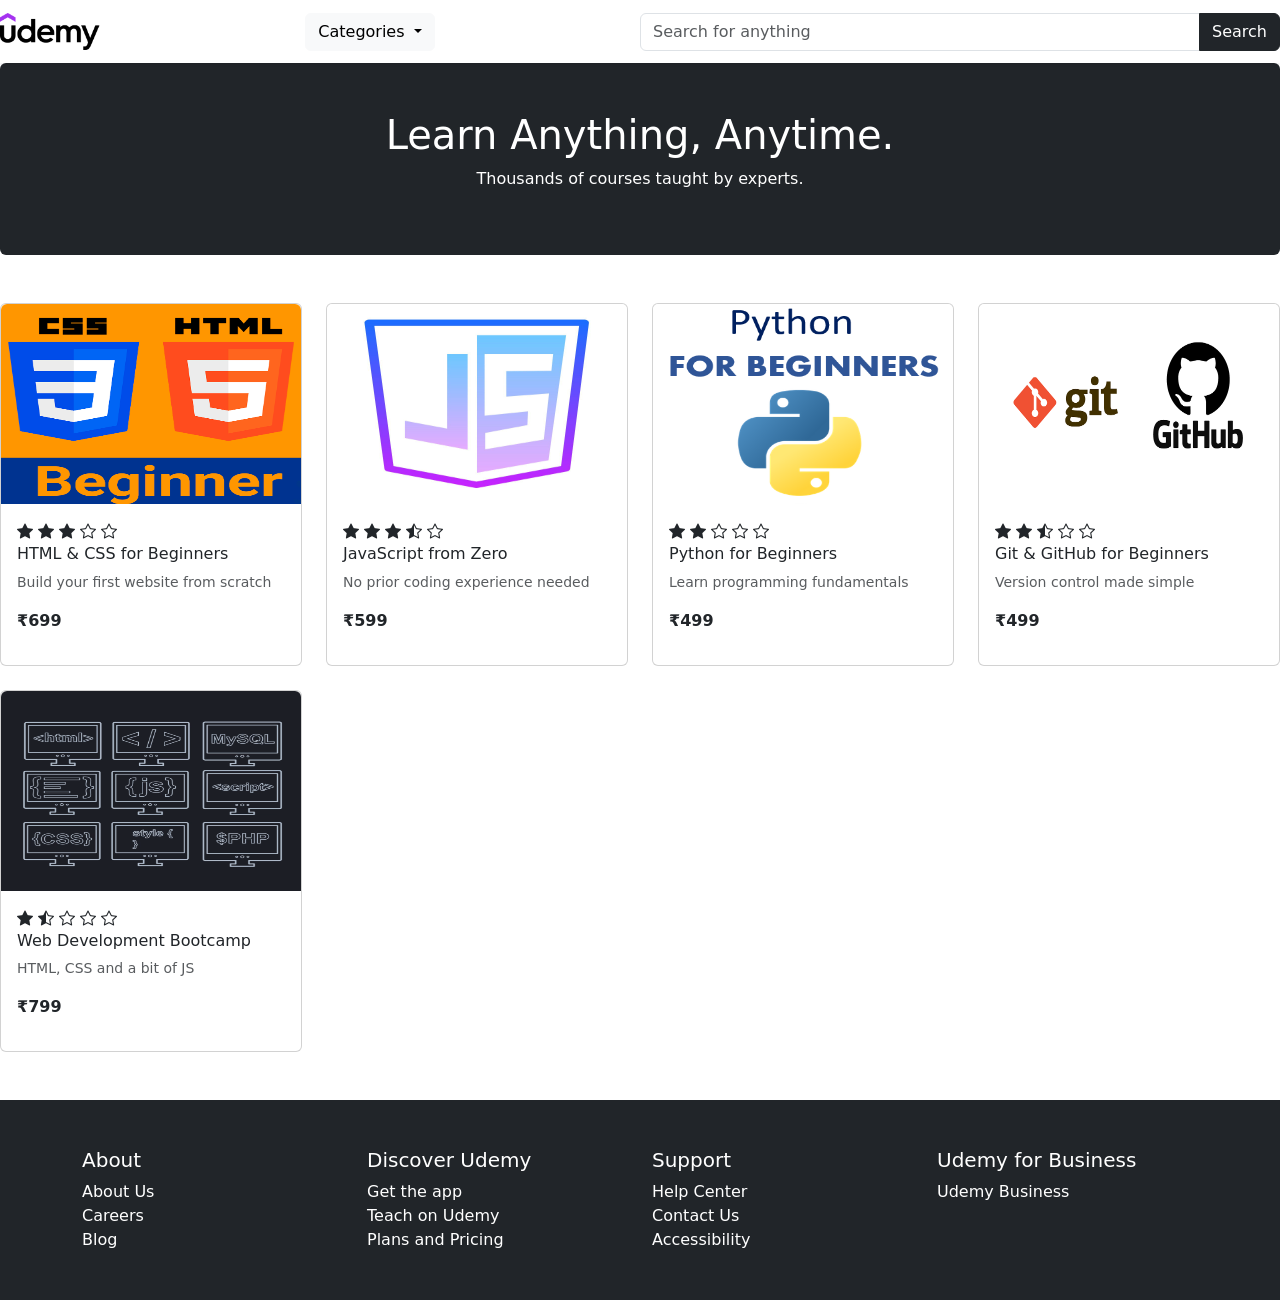
<file: index.html>
<!-- Udemy -->
<!DOCTYPE HTML>
<html>

<head>
    <!-- Meta Tags -->
    <meta charset="utf-8">
    <meta name="viewport" content="width=device-width, initial-scale=1">
    <title> Online Courses | Udemy </title>
    <link rel="stylesheet" href="https://cdn.jsdelivr.net/npm/bootstrap@5.3.8/dist/css/bootstrap.min.css">
    <link rel="stylesheet" href="https://cdn.jsdelivr.net/npm/bootstrap-icons/font/bootstrap-icons.css">
    <link rel="stylesheet" href="style.css">
</head>

<body>
    <!-- Bootstrap CSS CDN(Content Delivery Network)-->
    <script src="https://cdn.jsdelivr.net/npm/bootstrap@5.3.2/dist/js/bootstrap.bundle.min.js"></script>

    <header>
        <nav class="navbar navbar-expand-lg bg-white shadow-sm">
            <div class="d-flex justify-content-between align-items-center w-100">
                <a class="navbar-brand fw-bold">
                    <img src="Udemy_logo.png" width="100px">
                </a>

                <div class="dropdown me-3">
                    <button class="btn btn-light dropdown-toggle" data-bs-toggle="dropdown">
                        Categories
                    </button>
                    <ul class="dropdown-menu">
                        <li><a class="dropdown-item">Business</a></li>
                        <li><a class="dropdown-item">Data Science</a></li>
                        <li><a class="dropdown-item">Development</a></li>
                        <li><a class="dropdown-item">Marketing</a></li>
                    </ul>
                </div>

                <div class="input-group w-50">
                    <input type="text" class="form-control" placeholder="Search for anything">
                    <button class="btn btn-dark">Search</button>
                </div>
            </div>

        </nav>
    </header>

    <main>
        <section class="bg-dark text-white p-5 rounded text-center">
            <h1>Learn Anything, Anytime.</h1>
            <p>Thousands of courses taught by experts.</p>
        </section>

        <div class="row g-4 mt-4">

            <div class="col-12 col-sm-6 col-md-4 col-lg-3">
                <div class="card h-100">
                    <img src="Course-1.png" class="card-img-rect img-fluid" alt="HTML & CSS for Beginners">
                    <div class="card-body">
                        <i class="bi bi-star-fill"></i>
                        <i class="bi bi-star-fill"></i>
                        <i class="bi bi-star-fill"></i>
                        <i class="bi bi-star"></i>
                        <i class="bi bi-star"></i>
                        <h6 class="card-title">HTML & CSS for Beginners</h6>
                        <p class="text-muted small">Build your first website from scratch</p>
                        <p class="fw-bold">₹699</p>
                    </div>
                </div>
            </div>

            <div class="col-12 col-sm-6 col-md-4 col-lg-3">
                <div class="card h-100">
                    <img src="Course-2.png" class="card-img-rect img-fluid">
                    <div class="card-body">
                        <i class="bi bi-star-fill"></i>
                        <i class="bi bi-star-fill"></i>
                        <i class="bi bi-star-fill"></i>
                        <i class="bi bi-star-half"></i>
                        <i class="bi bi-star"></i>
                        <h6 class="card-title">JavaScript from Zero</h6>
                        <p class="text-muted small">No prior coding experience needed</p>
                        <p class="fw-bold">₹599</p>
                    </div>
                </div>
            </div>

            <div class="col-12 col-sm-6 col-md-4 col-lg-3">
                <div class="card h-100">
                    <img src="Course-3.png" class="card-img-rect img-fluid">
                    <div class="card-body">
                        <i class="bi bi-star-fill"></i>
                        <i class="bi bi-star-fill"></i>
                        <i class="bi bi-star"></i>
                        <i class="bi bi-star"></i>
                        <i class="bi bi-star"></i>
                        <h6 class="card-title">Python for Beginners</h6>
                        <p class="text-muted small">Learn programming fundamentals</p>
                        <p class="fw-bold">₹499</p>
                    </div>
                </div>
            </div>

            <div class="col-12 col-sm-6 col-md-4 col-lg-3">
                <div class="card h-100">
                    <img src="Course-4.png" class="card-img-rect img-fluid">
                    <div class="card-body">
                        <i class="bi bi-star-fill"></i>
                        <i class="bi bi-star-fill"></i>
                        <i class="bi bi-star-half"></i>
                        <i class="bi bi-star"></i>
                        <i class="bi bi-star"></i>
                        <h6 class="card-title">Git & GitHub for Beginners</h6>
                        <p class="text-muted small">Version control made simple</p>
                        <p class="fw-bold">₹499</p>
                    </div>
                </div>
            </div>

            <div class="col-12 col-sm-6 col-md-4 col-lg-3">
                <div class="card h-100">
                    <img src="Course-5.png" class="card-img-rect img-fluid">
                    <div class="card-body">
                        <i class="bi bi-star-fill"></i>
                        <i class="bi bi-star-half"></i>
                        <i class="bi bi-star"></i>
                        <i class="bi bi-star"></i>
                        <i class="bi bi-star"></i>
                        <h6 class="card-title">Web Development Bootcamp</h6>
                        <p class="text-muted small">HTML, CSS and a bit of JS</p>
                        <p class="fw-bold">₹799</p>
                    </div>
                </div>
            </div>

        </div>

    </main>

    <footer class="bg-dark text-white mt-5 p-5">
        <div class="container">
            <div class="row">
                <div class="col-md-3">
                    <h5>About</h5>
                    About Us <br>
                    Careers <br>
                    Blog
                </div>
                <div class="col-md-3">
                    <h5>Discover Udemy</h5>
                    Get the app <br>
                    Teach on Udemy <br>
                    Plans and Pricing
                </div>
                <div class="col-md-3">
                    <h5>Support</h5>
                    Help Center <br>
                    Contact Us <br>
                    Accessibility
                </div>
                <div class="col-md-3">
                    <h5>Udemy for Business</h5>
                    Udemy Business
                </div>
            </div>
        </div>
    </footer>
</body>

</html>
</file>
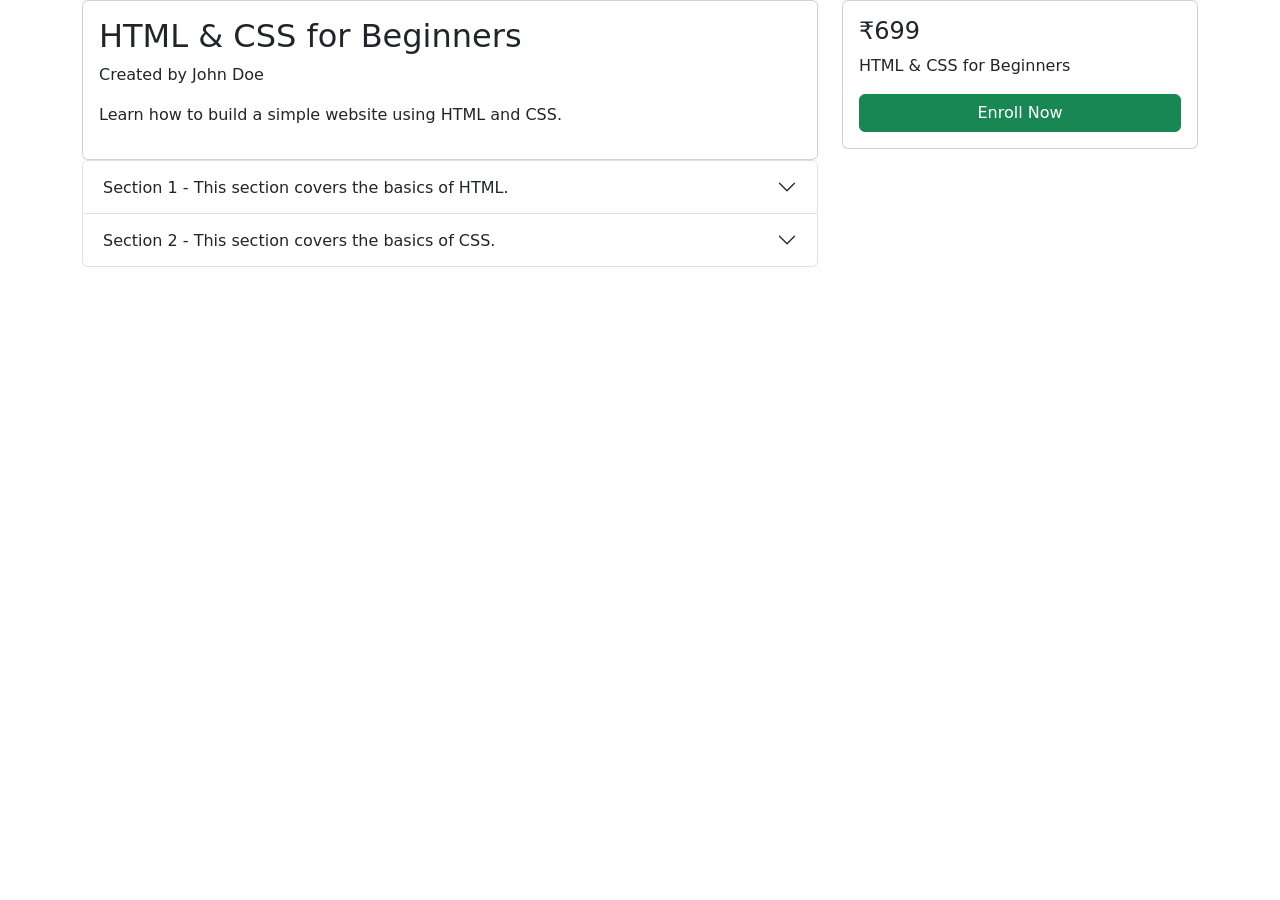
<file: course.html>
<!-- Udemy -->
<!DOCTYPE HTML>
<html>

<head>
    <!-- Meta Tags -->
    <meta charset="utf-8">
    <meta name="viewport" content="width=device-width, initial-scale=1">
    <title>Course | Udemy</title>
    <link rel="stylesheet" href="https://cdn.jsdelivr.net/npm/bootstrap@5.3.8/dist/css/bootstrap.min.css">
    <link rel="stylesheet" href="https://cdn.jsdelivr.net/npm/bootstrap-icons/font/bootstrap-icons.css">
    <link rel="stylesheet" href="style.css">
</head>

<body>
    <div class="container">
        <div class="row">
            <!-- Main Content -->
            <div class="col-lg-8">
                <div class="card">
                    <div class="card-body">
                        <h2>HTML & CSS for Beginners</h2>
                        <p>Created by John Doe</p>
                        <p>Learn how to build a simple website using HTML and CSS.</p>
                    </div>
                </div>
                <!-- Accordion -->
                <div class="accordion" id="accordionExample">
                    <!-- Section 1 -->
                    <div class="accordion-item">
                        <h2 class="accordion-header">
                            <button class="accordion-button collapsed" type="button" data-bs-toggle="collapse"
                                data-bs-target="#section1">
                                Section 1 - This section covers the basics of HTML.
                            </button>
                        </h2>
                        <div id="section1" class="accordion-collapse collapse">
                            <div class="accordion-body">
                                Content 1
                            </div>
                        </div>
                    </div>
                    <!-- Section 2 -->
                    <div class="accordion-item">
                        <h2 class="accordion-header">
                            <button class="accordion-button collapsed" type="button" data-bs-toggle="collapse"
                                data-bs-target="#section2">
                                Section 2 - This section covers the basics of CSS.
                            </button>
                        </h2>
                        <div id="section2" class="accordion-collapse collapse">
                            <div class="accordion-body">
                                Content 2
                            </div>
                        </div>
                    </div>
                </div>
            </div>
            <!-- Sidebar -->
            <div class="col-lg-4">
                <div class="card sticky-top">
                    <div class="card-body">
                        <h4> ₹699 </h4>
                        <p> HTML & CSS for Beginners </p>
                        <button class="btn btn-success w-100">Enroll Now</button>
                    </div>
                </div>
            </div>
        </div>
    </div>
    <!-- Bootstrap JS CDN -->
    <script src="https://cdn.jsdelivr.net/npm/bootstrap@5.3.8/dist/js/bootstrap.bundle.min.js"></script>
</body>

</html>
</file>
<file: style.css>
.card-img-rect {
    aspect-ratio: 3 / 2;
    overflow: hidden;
    border-radius: var(--bs-card-border-radius) var(--bs-card-border-radius) 0 0;
}
</file>
